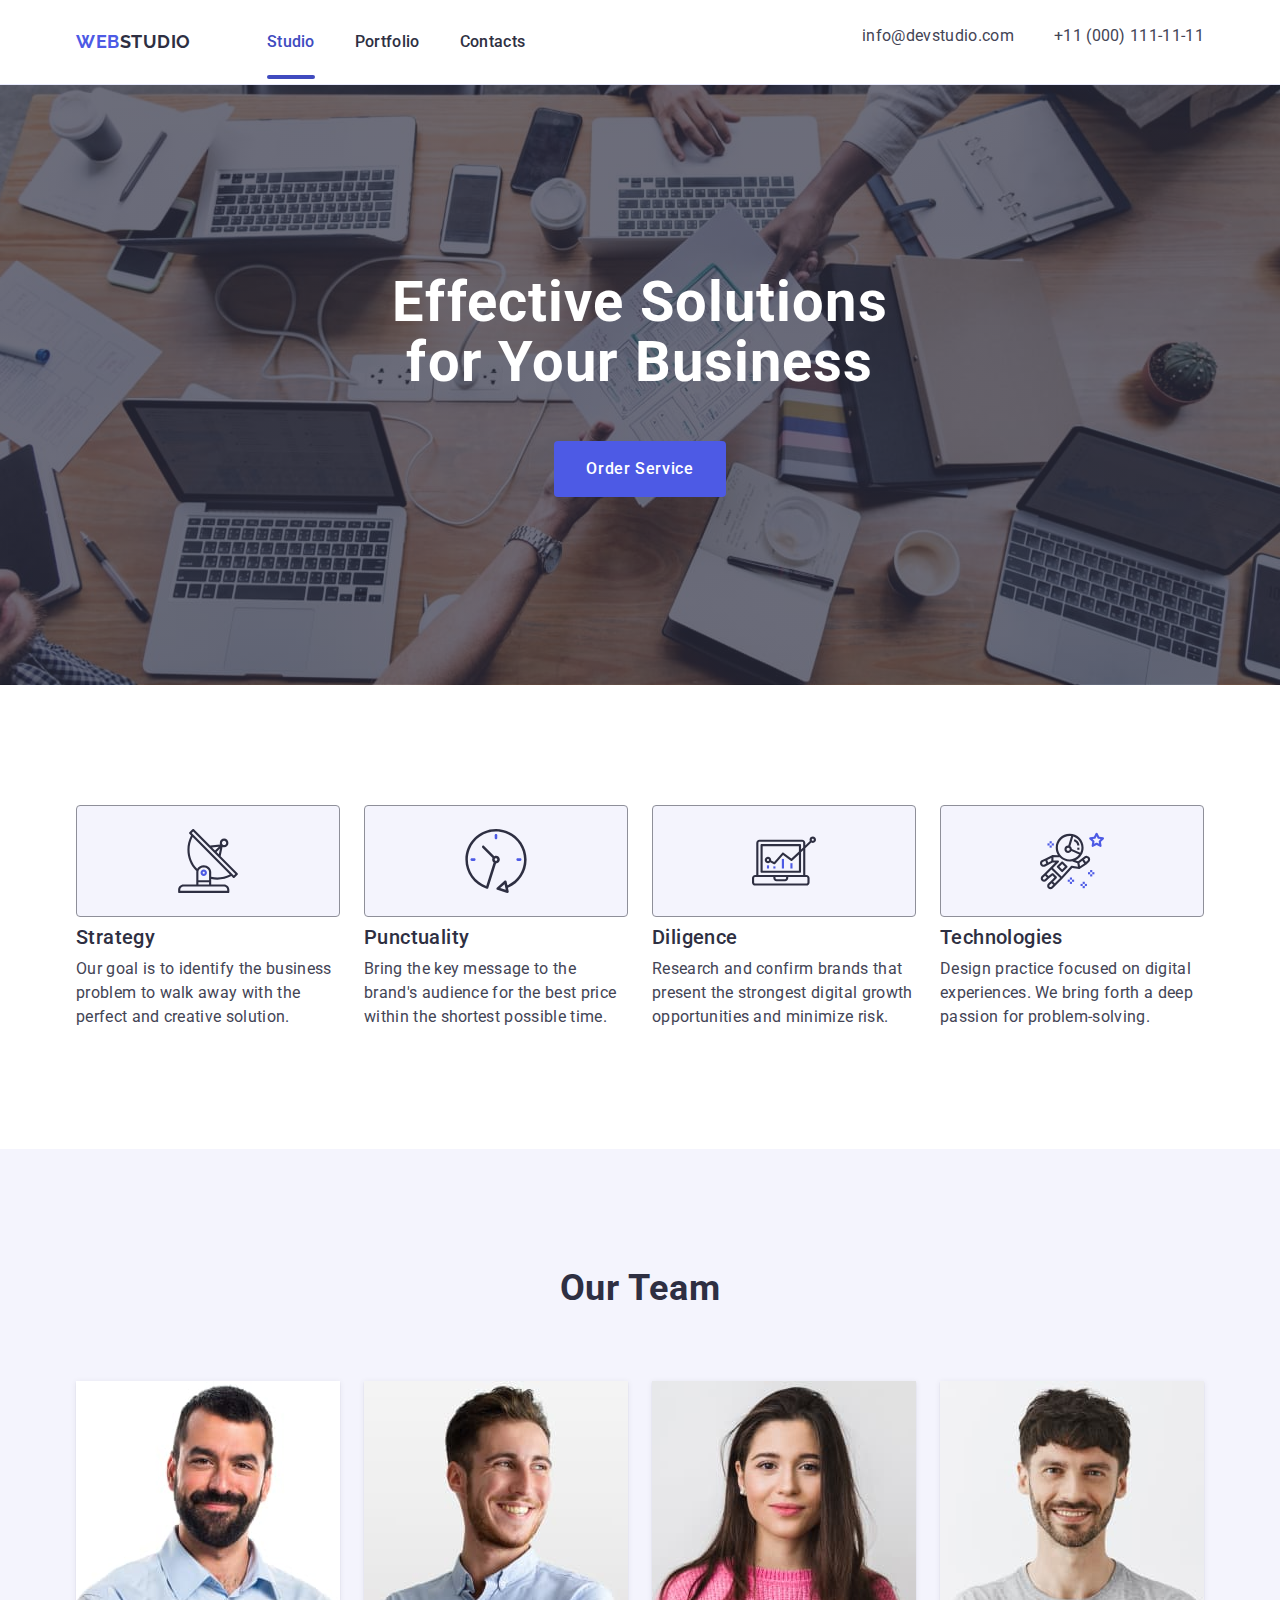
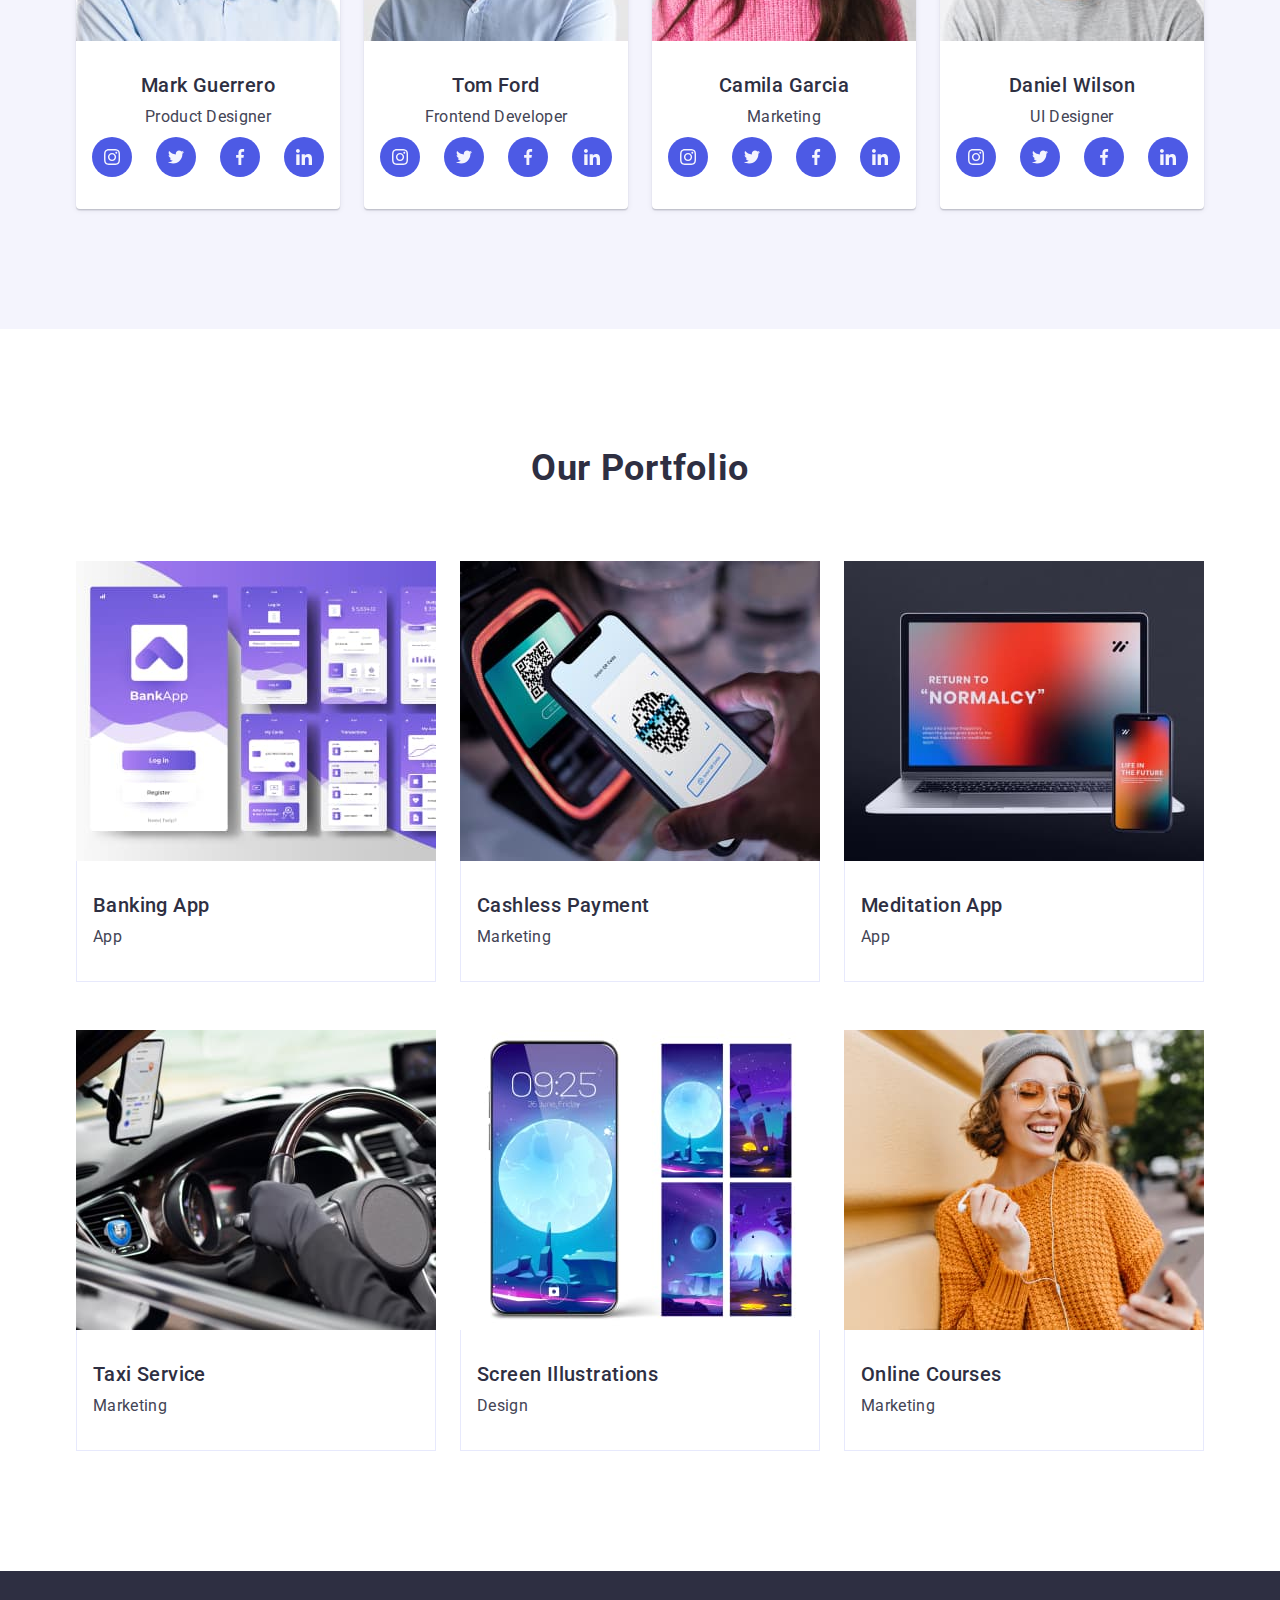
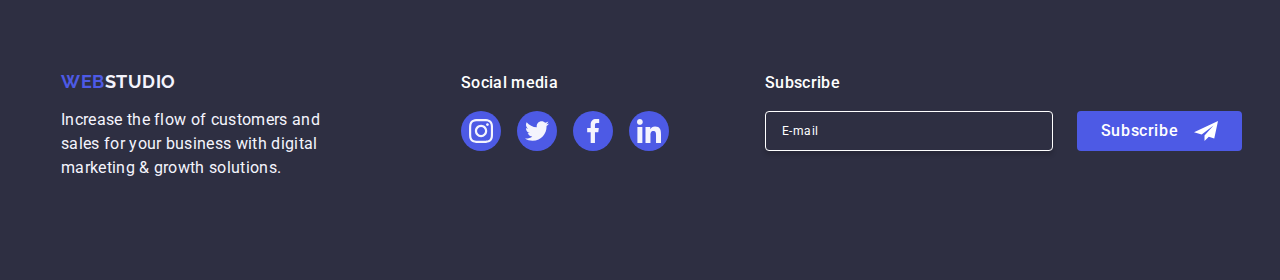
<file: index.html>
<!DOCTYPE html>
<html lang="en">
  <head>
    <meta charset="UTF-8" />
    <meta name="viewport" content="width=device-width, initial-scale=1.0" />
    <title>Web Studio</title>
    <link rel="preconnect" href="https://fonts.googleapis.com" />
    <link rel="preconnect" href="https://fonts.gstatic.com" crossorigin />
    <link
      href="https://fonts.googleapis.com/css2?family=Raleway:ital,wght@0,700;1,700&family=Roboto:wght@400;500;700&display=swap"
      rel="stylesheet"
    />
    <link
      rel="stylesheet"
      href="https://cdnjs.cloudflare.com/ajax/libs/modern-normalize/2.0.0/modern-normalize.min.css"
    />
    <link rel="stylesheet" href="./css/styles.css" />
  </head>
  <body>
    <header class="top-header">
      <!-- TOP LINE -->
      <div class="container container-top">
        <nav class="top-nav">
          <a class="logo" href="./index.html"
            >Web<span class="text-color">Studio</span></a
          >
          <ul class="menu">
            <li class="menu-items">
              <a class="menu-link menu-link-studio" href="./index.html"
                ><span class="active-studio">Studio</span></a
              >
            </li>
            <li class="menu-items">
              <a class="menu-link" href="">Portfolio</a>
            </li>
            <li class="menu-items">
              <a class="menu-link" href="">Contacts</a>
            </li>
          </ul>
        </nav>
        <button class="mobile-btn-open" type="button">
          <svg class="mobile-btn-open-icon" width="24" height="24">
            <use href="./images/icons.svg#icon-burger"></use>
          </svg>
        </button>
        <address class="contacts-block">
          <ul class="contacts-list">
            <li class="contacts-list-item">
              <a class="contacts-list-link" href="mailto:info@devstudio.com"
                >info@devstudio.com</a
              >
            </li>
            <li class="contacts-list-item">
              <a class="contacts-list-link" href="tel:+110001111111"
                >+11 (000) 111-11-11</a
              >
            </li>
          </ul>
        </address>
      </div>
    </header>
    <main>
      <!-- HERO -->
      <section class="section-hero">
        <div class="container hero-container">
          <h1 class="main-title">Effective Solutions for Your Business</h1>
          <button class="btn-order-service" type="button">Order Service</button>
        </div>
      </section>
      <!-- SECTION 2 -->
      <section class="section-second">
        <div class="container">
          <h2 class="qality-heder visually-hidden">qality</h2>
          <ul class="qality-list">
            <li class="qality-list-items">
              <div class="container-icons-qality">
                <svg class="qality-icons" width="64" height="64">
                  <use href="./images/icons.svg#icon-antenna"></use>
                </svg>
              </div>
              <h3 class="qality-list-title">Strategy</h3>
              <p class="qality-list-text">
                Our goal is to identify the business problem to walk away with
                the perfect and creative solution.
              </p>
            </li>
            <li class="qality-list-items">
              <div class="container-icons-qality">
                <svg class="qality-icons" width="64" height="64">
                  <use href="./images/icons.svg#icon-clock"></use>
                </svg>
              </div>

              <h3 class="qality-list-title">Punctuality</h3>
              <p class="qality-list-text">
                Bring the key message to the brand's audience for the best price
                within the shortest possible time.
              </p>
            </li>
            <li class="qality-list-items">
              <div class="container-icons-qality">
                <svg class="qality-icons" width="64" height="64">
                  <use href="./images/icons.svg#icon-diagram"></use>
                </svg>
              </div>

              <h3 class="qality-list-title">Diligence</h3>
              <p class="qality-list-text">
                Research and confirm brands that present the strongest digital
                growth opportunities and minimize risk.
              </p>
            </li>
            <li class="qality-list-items">
              <div class="container-icons-qality">
                <svg class="qality-icons" width="64" height="64">
                  <use href="./images/icons.svg#icon-astronaut"></use>
                </svg>
              </div>

              <h3 class="qality-list-title">Technologies</h3>
              <p class="qality-list-text">
                Design practice focused on digital experiences. We bring forth a
                deep passion for problem-solving.
              </p>
            </li>
          </ul>
        </div>
      </section>
      <!-- TEAM -->
      <section class="team-section">
        <div class="container">
          <h2 class="team-heder">Our Team</h2>
          <ul class="team-list">
            <li class="team-list-items">
              <img
                srcset="./images/mark_guererro@2x.jpg 2x"
                src="./images/mark_guererro.jpg"
                alt="mark_guererro_photo"
                width="264"
                height="260"
              />
              <div class="container-team">
                <h3 class="team-name">Mark Guerrero</h3>
                <p class="job-title">Product Designer</p>
                <ul class="social-link-team">
                  <li class="social-list">
                    <a class="social-link" href="https://www.instagram.com/">
                      <svg class="social-icons-team" width="16" height="16">
                        <use href="./images/icons.svg#icon-instagram"></use>
                      </svg>
                    </a>
                  </li>
                  <li class="social-list">
                    <a class="social-link" href="https://twitter.com/">
                      <svg class="social-icons-team" width="16" height="16">
                        <use href="./images/icons.svg#icon-twitter"></use>
                      </svg>
                    </a>
                  </li>
                  <li class="social-list">
                    <a class="social-link" href="https://www.facebook.com/">
                      <svg class="social-icons-team" width="16" height="16">
                        <use href="./images/icons.svg#icon-facebook"></use>
                      </svg>
                    </a>
                  </li>
                  <li class="social-list">
                    <a class="social-link" href="https://www.linkedin.com/home">
                      <svg class="social-icons-team" width="16" height="16">
                        <use href="./images/icons.svg#icon-linkedin"></use>
                      </svg>
                    </a>
                  </li>
                </ul>
              </div>
            </li>

            <li class="team-list-items">
              <img
                srcset="./images/tom_ford@2x.jpg 2x"
                src="./images/tom_ford.jpg"
                alt="tom_ford_photo"
                width="264"
                height="260"
              />
              <div class="container-team">
                <h3 class="team-name">Tom Ford</h3>
                <p class="job-title">Frontend Developer</p>
                <ul class="social-link-team">
                  <li class="social-list">
                    <a class="social-link" href="https://www.instagram.com/">
                      <svg class="social-icons-team" width="16" height="16">
                        <use href="./images/icons.svg#icon-instagram"></use>
                      </svg>
                    </a>
                  </li>
                  <li class="social-list">
                    <a class="social-link" href="https://twitter.com/">
                      <svg class="social-icons-team" width="16" height="16">
                        <use href="./images/icons.svg#icon-twitter"></use>
                      </svg>
                    </a>
                  </li>
                  <li class="social-list">
                    <a class="social-link" href="https://www.facebook.com/">
                      <svg class="social-icons-team" width="16" height="16">
                        <use href="./images/icons.svg#icon-facebook"></use>
                      </svg>
                    </a>
                  </li>
                  <li class="social-list">
                    <a class="social-link" href="https://www.linkedin.com/home">
                      <svg class="social-icons-team" width="16" height="16">
                        <use href="./images/icons.svg#icon-linkedin"></use>
                      </svg>
                    </a>
                  </li>
                </ul>
              </div>
            </li>
            <li class="team-list-items">
              <img
                srcset="./images/camila_garcia@2x.jpg 2x"
                src="./images/camila_garcia.jpg"
                alt="camila_garcia_photo"
                width="264"
                height="260"
              />
              <div class="container-team">
                <h3 class="team-name">Camila Garcia</h3>
                <p class="job-title">Marketing</p>
                <ul class="social-link-team">
                  <li class="social-list">
                    <a class="social-link" href="https://www.instagram.com/">
                      <svg class="social-icons-team" width="16" height="16">
                        <use href="./images/icons.svg#icon-instagram"></use>
                      </svg>
                    </a>
                  </li>
                  <li class="social-list">
                    <a class="social-link" href="https://twitter.com/">
                      <svg class="social-icons-team" width="16" height="16">
                        <use href="./images/icons.svg#icon-twitter"></use>
                      </svg>
                    </a>
                  </li>
                  <li class="social-list">
                    <a class="social-link" href="https://www.facebook.com/">
                      <svg class="social-icons-team" width="16" height="16">
                        <use href="./images/icons.svg#icon-facebook"></use>
                      </svg>
                    </a>
                  </li>
                  <li class="social-list">
                    <a class="social-link" href="https://www.linkedin.com/home">
                      <svg class="social-icons-team" width="16" height="16">
                        <use href="./images/icons.svg#icon-linkedin"></use>
                      </svg>
                    </a>
                  </li>
                </ul>
              </div>
            </li>
            <li class="team-list-items">
              <img
                srcset="./images/daniel_wilson@2x.jpg 2x"
                src="./images/daniel_wilson.jpg"
                alt="daniel_wilson_photo"
                width="264"
                height="260"
              />

              <div class="container-team">
                <h3 class="team-name">Daniel Wilson</h3>
                <p class="job-title">UI Designer</p>
                <ul class="social-link-team">
                  <li class="social-list">
                    <a class="social-link" href="https://www.instagram.com/">
                      <svg class="social-icons-team" width="16" height="16">
                        <use href="./images/icons.svg#icon-instagram"></use>
                      </svg>
                    </a>
                  </li>
                  <li class="social-list">
                    <a class="social-link" href="https://twitter.com/">
                      <svg class="social-icons-team" width="16" height="16">
                        <use href="./images/icons.svg#icon-twitter"></use>
                      </svg>
                    </a>
                  </li>
                  <li class="social-list">
                    <a class="social-link" href="https://www.facebook.com/">
                      <svg class="social-icons-team" width="16" height="16">
                        <use href="./images/icons.svg#icon-facebook"></use>
                      </svg>
                    </a>
                  </li>
                  <li class="social-list">
                    <a class="social-link" href="https://www.linkedin.com/home">
                      <svg class="social-icons-team" width="16" height="16">
                        <use href="./images/icons.svg#icon-linkedin"></use>
                      </svg>
                    </a>
                  </li>
                </ul>
              </div>
            </li>
          </ul>
        </div>
      </section>
      <!-- PORTFOLIO -->
      <section class="section-portfolio">
        <div class="container">
          <h2 class="portfolio-heder">Our Portfolio</h2>
          <ul class="portfolio-list">
            <li class="portfolio-list-items">
              <div class="portfolio-img">
                <img
                  srcset="./images/banking_app@2x.jpg 2x"
                  src="./images/banking_app.jpg"
                  alt="banking_app_photo"
                  width="360"
                  height="300"
                />
                <p class="portfolio-img-text">
                  14 Stylish and User-Friendly App Design Concepts · Task
                  Manager App · Calorie Tracker App · Exotic Fruit Ecommerce App
                  · Cloud Storage App
                </p>
              </div>
              <div class="container-portfolio">
                <h3 class="portfolio-list-heder">Banking App</h3>
                <p class="portfolio-list-text">App</p>
              </div>
            </li>
            <li class="portfolio-list-items">
              <div class="portfolio-img">
                <img
                  srcset="./images/cashjess_payment@2x.jpg 2x"
                  src="./images/cashjess_payment.jpg"
                  alt="cashjess_payment_photo"
                  width="360"
                  height="300"
                />
                <p class="portfolio-img-text">
                  14 Stylish and User-Friendly App Design Concepts · Task
                  Manager App · Calorie Tracker App · Exotic Fruit Ecommerce App
                  · Cloud Storage App
                </p>
              </div>
              <div class="container-portfolio">
                <h3 class="portfolio-list-heder">Cashless Payment</h3>
                <p class="portfolio-list-text">Marketing</p>
              </div>
            </li>
            <li class="portfolio-list-items">
              <div class="portfolio-img">
                <img
                  srcset="./images/meditation_app@2x.jpg 2x"
                  src="./images/meditation_app.jpg"
                  alt="meditation_app_photo"
                  width="360"
                  height="300"
                />
                <p class="portfolio-img-text">
                  14 Stylish and User-Friendly App Design Concepts · Task
                  Manager App · Calorie Tracker App · Exotic Fruit Ecommerce App
                  · Cloud Storage App
                </p>
              </div>
              <div class="container-portfolio">
                <h3 class="portfolio-list-heder">Meditation App</h3>
                <p class="portfolio-list-text">App</p>
              </div>
            </li>
            <li class="portfolio-list-items">
              <div class="portfolio-img">
                <img
                  srcset="./images/taxi_service@2x.jpg 2x"
                  src="./images/taxi_service.jpg"
                  alt="taxi_service_photo"
                  width="360"
                  height="300"
                />
                <p class="portfolio-img-text">
                  14 Stylish and User-Friendly App Design Concepts · Task
                  Manager App · Calorie Tracker App · Exotic Fruit Ecommerce App
                  · Cloud Storage App
                </p>
              </div>

              <div class="container-portfolio">
                <h3 class="portfolio-list-heder">Taxi Service</h3>
                <p class="portfolio-list-text">Marketing</p>
              </div>
            </li>
            <li class="portfolio-list-items">
              <div class="portfolio-img">
                <img
                  srcset="./images/screen_illustration@2x.jpg 2x"
                  src="./images/screen_illustration.jpg"
                  alt="screen_illustration_photo"
                  width="360"
                  height="300"
                />
                <p class="portfolio-img-text">
                  14 Stylish and User-Friendly App Design Concepts · Task
                  Manager App · Calorie Tracker App · Exotic Fruit Ecommerce App
                  · Cloud Storage App
                </p>
              </div>
              <div class="container-portfolio">
                <h3 class="portfolio-list-heder">Screen Illustrations</h3>
                <p class="portfolio-list-text">Design</p>
              </div>
            </li>
            <li class="portfolio-list-items">
              <div class="portfolio-img">
                <img
                  srcset="./images/online_courses@2x.jpg 2x"
                  src="./images/online_courses.jpg"
                  alt="online_courses_photo"
                  width="360"
                  height="300"
                />
                <p class="portfolio-img-text">
                  14 Stylish and User-Friendly App Design Concepts · Task
                  Manager App · Calorie Tracker App · Exotic Fruit Ecommerce App
                  · Cloud Storage App
                </p>
              </div>
              <div class="container-portfolio">
                <h3 class="portfolio-list-heder">Online Courses</h3>
                <p class="portfolio-list-text">Marketing</p>
              </div>
            </li>
          </ul>
        </div>
      </section>
    </main>
    <footer class="bot-line">
      <!-- BOTTOM LINE -->
      <div class="container container-bottom">
        <div class="container-logo-text">
          <a class="logo-bot" href="./index.html"
            >Web<span class="text-color-bot">Studio</span></a
          >
          <p class="bot-text">
            Increase the flow of customers and sales for your business with
            digital marketing & growth solutions.
          </p>
        </div>

        <div class="social-container-bottom">
          <p class="social-text-bot">Social media</p>
          <ul class="social-link-team social-list-bot">
            <li class="social-list link-btn">
              <a
                class="social-link social-link-bot"
                href="https://www.instagram.com/"
              >
                <svg
                  class="social-icons-team social-icons-bot"
                  width="24"
                  height="24"
                >
                  <use href="./images/icons.svg#icon-instagram"></use>
                </svg>
              </a>
            </li>
            <li class="social-list link-btn">
              <a
                class="social-link social-link-bot"
                href="https://twitter.com/"
              >
                <svg
                  class="social-icons-team social-icons-bot"
                  width="24"
                  height="24"
                >
                  <use href="./images/icons.svg#icon-twitter"></use>
                </svg>
              </a>
            </li>
            <li class="social-list link-btn">
              <a
                class="social-link social-link-bot"
                href="https://www.facebook.com/"
              >
                <svg
                  class="social-icons-team social-icons-bot"
                  width="24"
                  height="24"
                >
                  <use href="./images/icons.svg#icon-facebook"></use>
                </svg>
              </a>
            </li>
            <li class="social-list link-btn">
              <a
                class="social-link social-link-bot"
                href="https://www.linkedin.com/home"
              >
                <svg
                  class="social-icons-team social-icons-bot"
                  width="24"
                  height="24"
                >
                  <use href="./images/icons.svg#icon-linkedin"></use>
                </svg>
              </a>
            </li>
          </ul>
        </div>
        <div class="container-subscribe">
          <p class="subscribe-text">Subscribe</p>
          <form class="subscribe-form">
            <label class="subscribe-label" for="subscribe">
              <input
                class="input-subscribe"
                type="email"
                name="subscribe"
                id="subscribe"
                placeholder="E-mail"
              />
            </label>
            <button class="subscribe-btn" type="submit">
              Subscribe
              <svg class="subscribe-icon" width="24" height="24">
                <use href="./images/icons.svg#icon-send"></use>
              </svg>
            </button>
          </form>
        </div>
      </div>
    </footer>
    <!--===== BACKDROP =====-->
    <!-- <div class="backdrop is-open">
      <div class="modal">
        <button class="modal-close-btn" type="button">
          <svg class="modal-close-btn-icon" width="8" height="8">
            <use href="./images/icons.svg#icon-close"></use>
          </svg>
        </button>
        <p class="review-form-description">
          Leave your contacts and we will call you back
        </p>
        <form class="review-form">
          <div class="review-form-field-wrapper">
            <label class="review-form-field-label" for="user-name">Name</label>
            <div class="review-form-input-wrapper">
              <input
                class="review-form-field-input"
                type="text"
                id="user-name"
                name="user-name"
                pattern="[a-zA-Zа-яА-ЯіІїЇєЄ']+"
                title="Vladyslav"
                required
              />
              <svg class="review-form-field-icon" width="18" height="24">
                <use href="./images/icons.svg#icon-person"></use>
              </svg>
            </div>
          </div>
          <div class="review-form-field-wrapper">
            <label class="review-form-field-label" for="user-tel">Phone</label>
            <div class="review-form-input-wrapper">
              <input
                class="review-form-field-input"
                type="tel"
                id="user-tel"
                name="user-tel"
                pattern="[0-9]{3}-[0-9]{3}-[0-9]{2}-[0-9]{2}"
                title="xxx-xxx-xx-xx"
                required
              />
              <svg class="review-form-field-icon" width="18" height="24">
                <use href="./images/icons.svg#icon-phone"></use>
              </svg>
            </div>
          </div>
          <div class="review-form-field-wrapper">
            <label class="review-form-field-label" for="user-email"
              >Email</label
            >
            <div class="review-form-input-wrapper">
              <input
                class="review-form-field-input"
                type="email"
                id="user-email"
                name="user-email"
                required
              />
              <svg class="review-form-field-icon" width="18" height="24">
                <use href="./images/icons.svg#icon-email"></use>
              </svg>
            </div>
          </div>
          <div class="review-form-textarea-wrapper">
            <label class="review-form-field-label" for="user-comment"
              >Comment</label
            >
            <textarea
              class="review-form-comment"
              name="user-comment"
              id="user-comment"
              required
              placeholder="Text input"
            ></textarea>
          </div>
          <div class="review-form-checkbox-wrapper">
            <input
              class="review-form-checkbox visually-hidden"
              type="checkbox"
              id="user-privacy"
              name="user-privacy"
              value="true"
              required
            />
            <label class="review-form-checkbox-label" for="user-privacy">
              <span class="review-form-own-checkbox">
                <svg
                  class="review-form-own-checkbox-icon"
                  width="10"
                  height="8"
                >
                  <use href="./images/icons.svg#icon-check"></use>
                </svg>
              </span>
              I accept the terms and conditions of the
              <a href="" class="privacy-policy-link">Privacy Policy</a>
            </label>
          </div>
          <button class="review-form-btn-submit" type="submit">Send</button>
        </form>
      </div>
    </div> -->
    <!-- MOBILE MENU -->
    <div class="mobile-menu">
      <div class="container mobile-menu-container">
        <button class="mobile-menu-close-btn" type="button">
          <svg class="mobile-menu-close-btn-icon" width="8" height="8">
            <use
              href="./images/icons.svg#icon-close"
              width="8"
              height="8"
            ></use>
          </svg>
        </button>
        <nav class="mobile-menu-nav">
          <ul class="mobile-menu-list">
            <li class="mobile-menu-list-items">
              <a href="" class="mobile-menu-list-link mobile-menu-link-studio"
                >Studio</a
              >
            </li>
            <li class="mobile-menu-list-items">
              <a href="" class="mobile-menu-list-link">Portfolio</a>
            </li>
            <li class="mobile-menu-list-items">
              <a href="" class="mobile-menu-list-link">Contacts</a>
            </li>
          </ul>
        </nav>
        <address class="mobile-contacts-block-menu">
          <ul class="mobile-contacts-list-menu">
            <li class="mobile-contacts-list-item">
              <a class="mobile-contacts-list-link" href="tel:+110001111111"
                >+11 (000) 111-11-11</a
              >
            </li>
            <li class="mobile-contacts-list-item">
              <a
                class="mobile-contacts-list-link"
                href="mailto:info@devstudio.com"
                >info@devstudio.com</a
              >
            </li>
          </ul>
        </address>
        <ul class="mobile-social-link-menu">
          <li class="mobile-social-list">
            <a class="mobile-social-link" href="https://www.instagram.com/">
              <svg class="mobile-social-icons" width="24" height="24">
                <use href="./images/icons.svg#icon-instagram"></use>
              </svg>
            </a>
          </li>
          <li class="mobile-social-list">
            <a class="mobile-social-link" href="https://twitter.com/">
              <svg class="mobile-social-icons" width="24" height="24">
                <use href="./images/icons.svg#icon-twitter"></use>
              </svg>
            </a>
          </li>
          <li class="mobile-social-list">
            <a class="mobile-social-link" href="https://www.facebook.com/">
              <svg class="mobile-social-icons" width="24" height="24">
                <use href="./images/icons.svg#icon-facebook"></use>
              </svg>
            </a>
          </li>
          <li class="mobile-social-list">
            <a class="mobile-social-link" href="https://www.linkedin.com/home">
              <svg class="mobile-social-icons" width="24" height="24">
                <use href="./images/icons.svg#icon-linkedin"></use>
              </svg>
            </a>
          </li>
        </ul>
      </div>
    </div>
    <!-- MOBILE MODAL -->
    <div class="mobile-modal">
      <div class="container mobile-modal-container">
        <button class="mobile-modal-close-btn" type="button">
          <svg class="mobile-modal-close-btn-icon" width="8" height="8">
            <use href="./images/icons.svg#icon-close"></use>
          </svg>
        </button>
        <p class="mobile-review-form-description">
          Leave your contacts and we will call you back
        </p>
        <form class="mobile-review-form">
          <div class="mobile-review-form-field-wrapper">
            <label class="mobile-review-form-field-label" for="user-name"
              >Name</label
            >
            <div class="mobile-review-form-input-wrapper">
              <input
                class="mobile-review-form-field-input"
                type="text"
                id="user-name"
                name="user-name"
                pattern="[a-zA-Zа-яА-ЯіІїЇєЄ']+"
                title="Vladyslav"
                required
              />
              <svg class="mobile-review-form-field-icon" width="18" height="24">
                <use href="./images/icons.svg#icon-person"></use>
              </svg>
            </div>
          </div>
          <div class="mobile-review-form-field-wrapper">
            <label class="mobile-review-form-field-label" for="user-tel"
              >Phone</label
            >
            <div class="mobile-review-form-input-wrapper">
              <input
                class="mobile-review-form-field-input"
                type="tel"
                id="user-tel"
                name="user-tel"
                pattern="[0-9]{3}-[0-9]{3}-[0-9]{2}-[0-9]{2}"
                title="xxx-xxx-xx-xx"
                required
              />
              <svg class="mobile-review-form-field-icon" width="18" height="24">
                <use href="./images/icons.svg#icon-phone"></use>
              </svg>
            </div>
          </div>
          <div class="mobile-review-form-field-wrapper">
            <label class="mobile-review-form-field-label" for="user-email"
              >Email</label
            >
            <div class="mobile-review-form-input-wrapper">
              <input
                class="mobile-review-form-field-input"
                type="email"
                id="user-email"
                name="user-email"
                required
              />
              <svg class="mobile-review-form-field-icon" width="18" height="24">
                <use href="./images/icons.svg#icon-email"></use>
              </svg>
            </div>
          </div>
          <div class="mobile-review-form-textarea-wrapper">
            <label class="mobile-review-form-field-label" for="user-comment"
              >Comment</label
            >
            <textarea
              class="mobile-review-form-comment"
              name="user-comment"
              id="user-comment"
              required
              placeholder="Text input"
            ></textarea>
          </div>
          <div class="mobile-review-form-checkbox-wrapper">
            <input
              class="mobile-review-form-checkbox visually-hidden"
              type="checkbox"
              id="user-privacy"
              name="user-privacy"
              value="true"
              required
            />
            <label class="mobile-review-form-checkbox-label" for="user-privacy">
              <span class="mobile-review-form-own-checkbox">
                <svg
                  class="mobile-review-form-own-checkbox-icon"
                  width="10"
                  height="8"
                >
                  <use href="./images/icons.svg#icon-check"></use>
                </svg>
              </span>
              I accept the terms and conditions of the
              <a href="" class="mobile-privacy-policy-link">Privacy Policy</a>
            </label>
          </div>
          <button class="mobile-review-form-btn-submit" type="submit">
            Send
          </button>
        </form>
      </div>
    </div>
  </body>
</html>
</file>
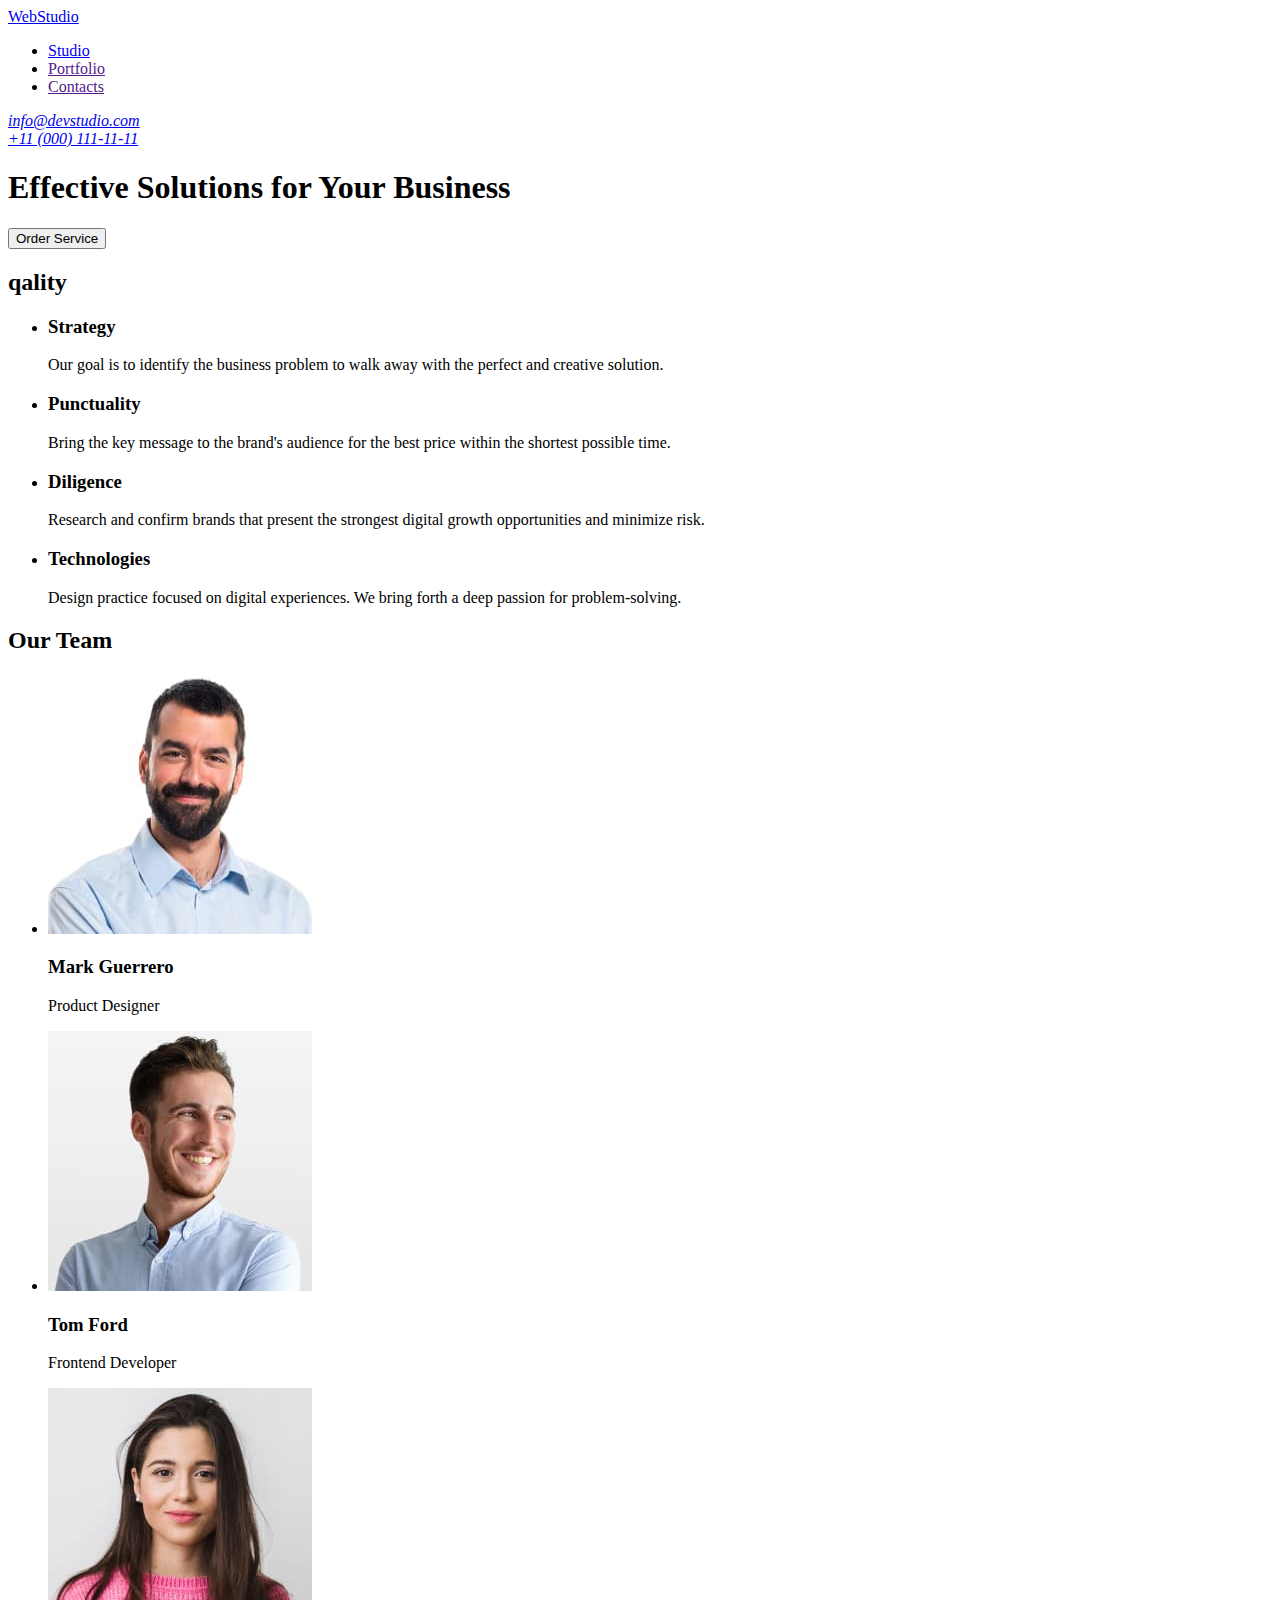
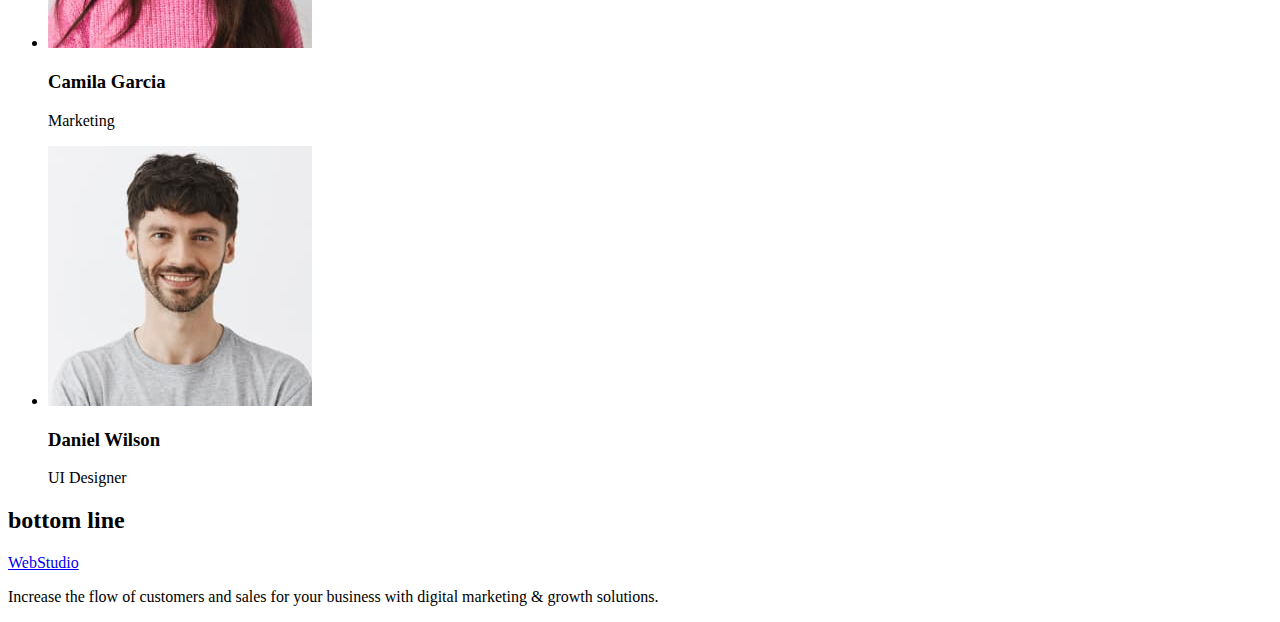
<file: index .html>
<!DOCTYPE html>
<html lang="en">
<head>
    <meta charset="UTF-8">
    <meta name="viewport" content="width=device-width, initial-scale=1.0">
    <title>Web Studio</title>
</head>
<body>
   <header>
    <!-- TOP LINE -->
    <nav>
        <a href="./index.html">WebStudio</a>
        <ul>
            <li><a href="./index.html">Studio</a></li>
            <li><a href="">Portfolio</a></li>
            <li><a href="">Contacts</a></li>
            
        </ul>
    </nav>
    <address>
        <li><a href="mailto:info@devstudio.com">info@devstudio.com</a></li>
        <li><a href="tel:+110001111111">+11 (000) 111-11-11</a></li>
    </address>
    
   </header>
   <main>
    <!-- HERO -->
    <section>
        <h1>Effective Solutions for Your Business</h1>
        <button type="button">Order Service</button>
    </section>
    <!-- SECTION 2 -->
    <section>
        <h2>qality</h2>
        <ul>
            <li>
                <h3>Strategy</h3>
                <p>Our goal is to identify the business
                    problem to walk away with the perfect and creative solution. </p>
            </li>
            <li>
                <h3>Punctuality</h3>
                <p>Bring the key message to the brand's audience for the best price 
                    within the shortest possible time.</p>
            </li>
            <li>
                <h3>Diligence</h3>
                <p>Research and confirm brands that present 
                    the strongest digital growth opportunities and minimize risk.</p>
            </li>
            <li>
                <h3>Technologies</h3>
                <p>Design practice focused on digital experiences.
                     We bring forth a deep passion for problem-solving.</p>
            </li>
        </ul>
        
    </section>
    <!-- TEAM -->
    <section>
        <h2>Our Team</h2>
        <ul>
            <li><img src="./img/mark_guererro.jpg" alt="mark_guererro_photo" width="264" height="260">
            <h3>Mark Guerrero</h3>
            <p>Product Designer</p>
        </li>
            <li><img src="./img/tom_ford.jpg" alt="tom_ford_photo" width="264" height="260">
            <h3>Tom Ford</h3>
            <p>Frontend Developer</p>
        </li>
            <li><img src="./img/camila_garcia.jpg" alt="camila_garcia_photo" width="264" height="260">
            <h3>Camila Garcia</h3>
            <p>Marketing</p>
        </li>
            <li><img src="./img/daniel_wilson.jpg" alt="daniel_wilson_photo" width="264" height="260">
            <h3>Daniel Wilson</h3>
            <p>UI Designer</p>
        </li>
        </ul>
    </section>
    
   </main>
   <footer>
    <!-- BOTTOM LINE -->
    <section>
        <h2>bottom line</h2>
            <a href="./index.html">WebStudio</a>
        <p>Increase the flow of customers and sales for your business with digital marketing & growth solutions.</p>
    </section>
   </footer> 
</body>
</html>
</file>
<file: css/styles.css>
/* COMMON STYLES */
h1,
h2,
h3,
h4,
h5,
h6,
p {
    margin-top: 0;
    margin-bottom: 0;
}

ul,
ol {
    margin-top: 0;
    margin-bottom: 0;
    padding-left: 0;
    list-style-type: none;
}

a {
    color: inherit;
    text-decoration: none;
}

button {
    cursor: pointer;
}

img {
    display: block;
}

body {
    font-family: "Roboto", sans-serif;
    color: #434455;
    background: #ffffff;
}

.visually-hidden {
    position: absolute;
    width: 1px;
    height: 1px;
    margin: -1px;
    border: 0;
    padding: 0;

    white-space: nowrap;
    clip-path: inset(100%);
    clip: rect(0 0 0 0);
    overflow: hidden;
}

.container {
    max-width: 320px;
    padding-left: 16px;
    padding-right: 16px;
    margin-left: auto;
    margin-right: auto;
}

@media screen and (min-width: 768px) {
    .container {
        max-width: 768px;
    }
}

@media screen and (min-width: 1158px) {
    .container {
        max-width: 1158px;
        padding-left: 15px;
        padding-right: 15px;
    }
}

/* =====HEDER====== */
.container-top {
    display: flex;
    justify-content: space-between;
    align-items: center;
}

.menu {
    display: none;
}

.contacts-block {
    display: none;
}

.logo {
    font-family: "Raleway", sans-serif;
    font-weight: 700;
    font-size: 18px;
    line-height: 1.17;
    letter-spacing: 0.03em;
    text-transform: uppercase;
    color: #4d5ae5;
}

.text-color {
    color: #2e2f42;
}

.mobile-btn-open {
    border: none;
    background-color: transparent;
    padding: 0;
    line-height: 0;
    fill: #2f2f37;
}

.top-header {
    padding-top: 16px;
    padding-bottom: 16px;
}

.mobile-menu-container {
    position: relative;
}

@media screen and (min-width: 768px) {
    .menu {
        display: flex;
    }

    .contacts-block {
        display: flex;
    }

    .mobile-btn-open {

        display: none;
    }

    .container-top {
        display: flex;
        justify-content: space-between;
    }

    .top-header {
        border-bottom: 1px solid #e7e9fc;
        box-shadow: 0px 2px 1px rgba(46, 47, 66, 0.08),
            0px 1px 1px rgba(46, 47, 66, 0.16), 0px 1px 6px rgba(46, 47, 66, 0.08);
        padding: 0;
    }

    .logo {
        font-family: "Raleway", sans-serif;
        font-weight: 700;
        font-size: 18px;
        line-height: 1.17;
        letter-spacing: 0.03em;
        text-transform: uppercase;
        color: #4d5ae5;
        margin-right: 76px;
    }

    .text-color {
        color: #2e2f42;
    }

    .menu-link {
        display: block;
        font-weight: 500;
        font-size: 16px;
        line-height: 1.5;
        letter-spacing: 0.02em;
        color: #2e2f42;
        padding-top: 24px;
        padding-bottom: 24px;
        position: relative;
        color: #2e2f42;
    }

    .menu-link-studio {
        color: #404bbf;
        transition: color 250ms cubic-bezier(0.4, 0, 0.2, 1);
    }

    .menu-link-studio::after {
        content: "";
        width: 100%;
        position: absolute;
        left: 0;
        bottom: -1px;
        height: 4px;
        background-color: #404bbf;
        border-radius: 2px;
    }

    .menu-link-studio:active,
    .menu-link-studio:hover,
    .menu-link-studio:focus {
        color: #404bbf;
    }

    .menu {
        display: flex;
        gap: 40px;
    }

    .menu-link:hover,
    .menu-link:focus {
        color: #404bbf;
    }

    .home:active {
        color: #404bbf;
    }

    .contacts-list {

        gap: 12px;
    }

    .contacts-list-link {
        font-weight: 400;
        font-size: 12px;
        line-height: 1.7;
        letter-spacing: 0.04em;
        color: #434455;
        transition: color 250ms cubic-bezier(0.4, 0, 0.2, 1);
    }

    .contacts-list-link:hover,
    .contacts-list-link:focus {
        color: #404bbf;
    }

    .contacts-block {
        font-style: normal;
    }

    .top-nav {
        display: flex;
        align-items: center;
    }

    .contacts-list-item:not(:last-child) {
        margin-bottom: 12px;
    }
}

@media screen and (min-width: 1158px) {
    .contacts-list {
        display: flex;
        gap: 40px;
    }

    .contacts-list-link {
        display: block;
        font-size: 16px;
        line-height: 1.5;
        letter-spacing: 0.02em;
        padding-top: 24px;
        padding-bottom: 24px;
    }
}

/* MOBILE MENU */

.mobile-menu {
    position: fixed;
    top: 0;
    left: 0;
    width: 100%;
    height: 100%;
    background: #fff;
    color: #2e2f42;
    z-index: 9999999;
    overflow-y: auto;

    transform: translateX(100%);
    transition: transform 250ms cubic-bezier(0.4, 0, 0.2, 1);
}

.mobile-menu.is-open {
    transform: translateX(0%);
}

.mobile-menu-close-btn {
    border: none;
    background-color: transparent;
    padding: 0;
    line-height: 0;
    fill: #2e2f42;
    position: absolute;
    top: 24px;
    right: 24px;
    border: 1px solid rgba(0, 0, 0, 0.1);
    border-color: rgba(0, 0, 0, 0.1);
    border-radius: 50%;
    transition: background-color 250ms cubic-bezier(0.4, 0, 0.2, 1), border 250ms cubic-bezier(0.4, 0, 0.2, 1);
    align-items: center;
    justify-content: center;
    width: 24px;
    height: 24px;
    stroke-width: 1px;
}

.mobile-menu-close-btn:hover,
.mobile-menu-close-btn:focus {
    border: none;
    border-radius: 100%;
    background-color: #404bbf;
}

.mobile-menu-close-btn:hover .mobile-menu-close-btn-icon,
.mobile-menu-close-btn:focus .mobile-menu-close-btn-icon {
    fill: #ffffff;
}

.mobile-menu-close-btn-icon {
    fill: #2e2f42;
    transition: fill 250ms cubic-bezier(0.4, 0, 0.2, 1);
}

.mobile-menu-container {
    padding-top: 72px;
    padding-bottom: 40px;
}

.mobile-menu-list {
    font-weight: 700;
    font-size: 36px;
    line-height: 1.11111;
    letter-spacing: 0.02em;
}

.mobile-menu-list-items {
    margin-bottom: 40px;
}

.mobile-menu-list-link:hover {
    color: #404bbf;
}

.mobile-menu-link-studio {
    color: #404bbf;
}

.mobile-menu-nav {
    margin-bottom: 168px;
}

.mobile-contacts-list-menu {
    font-weight: 500;
    font-size: 20px;
    line-height: 1.2;
    letter-spacing: 0.02em;
    color: #434455;
    font-style: normal;
}

.mobile-contacts-list-item {
    margin-bottom: 24px;
}

.mobile-contacts-list-item:hover {
    color: #4d5ae5;
}

.mobile-contacts-block-menu {
    margin-bottom: 48px;
}

.mobile-social-link-menu {
    display: flex;
    gap: 40px;
    flex-shrink: 0;
    align-self: flex-end;
    flex-direction: row;
    align-items: center;
    justify-content: center;
}

.mobile-social-icons {
    fill: #f4f4fd;
    transition: background-color 250ms cubic-bezier(0.4, 0, 0.2, 1);
}

.mobile-social-link {
    width: 40px;
    height: 40px;
    background-color: #4d5ae5;
    border-radius: 50%;
    display: flex;
    align-items: center;
    justify-content: center;
    transition: background-color 250ms cubic-bezier(0.4, 0, 0.2, 1);
}

.mobile-social-link:hover,
.mobile-social-link:focus {
    background-color: #404bbf;
}

/* MOBILE MODAL */
.mobile-modal {
    position: fixed;
    top: 0;
    left: 0;
    width: 100%;
    height: 100%;
    background: rgba(46, 47, 66, 0.4);
    z-index: 9999999;
    opacity: 0;
    visibility: hidden;
    transition: opacity 250ms cubic-bezier(0.4, 0, 0.2, 1),
        visibility 250ms cubic-bezier(0.4, 0, 0.2, 1);
}

.mobile-modal.is-open {
    opacity: 1;
    visibility: visible;
}

.mobile-modal-container {
    position: absolute;
    top: 50%;
    left: 50%;
    transform: translate(-50%, -50%);
    width: 408px;
    min-height: 584px;
    box-shadow: 0 1px 1px 0 rgba(0, 0, 0, 0.14), 0 1px 3px 0 rgba(0, 0, 0, 0.12),
        0 2px 1px 0 rgba(0, 0, 0, 0.2);
    background: #fcfcfc;
    border-radius: 4px;
    padding: 72px 24px 24px 24px;
    transition: transform 250ms cubic-bezier(0.4, 0, 0.2, 1);
}

.mobile-modal-close-btn {
    display: flex;
    position: absolute;
    top: 24px;
    right: 24px;
    padding: 0;
    border: 1px solid rgba(0, 0, 0, 0.1);
    border-color: rgba(0, 0, 0, 0.1);
    background-color: #e7e9fc;
    line-height: 0;
    border-radius: 50%;
    transition: background-color 250ms cubic-bezier(0.4, 0, 0.2, 1), border 250ms cubic-bezier(0.4, 0, 0.2, 1);
    align-items: center;
    justify-content: center;
    width: 24px;
    height: 24px;
}

.mobile-modal-close-btn:hover,
.mobile-modal-close-btn:focus {
    border: none;
    border-radius: 100%;
    background-color: #404bbf;
}

.mobile-modal-close-btn-icon {
    fill: #2e2f42;
    transition: fill 250ms cubic-bezier(0.4, 0, 0.2, 1);
}

.mobile-modal-close-btn:hover .mobile-modal-close-btn-icon,
.mobile-modal-close-btn:focus .mobile-modal-close-btn-icon {
    fill: #ffffff;
}


.mobile-review-form-description {
    font-weight: 500;
    font-size: 16px;
    line-height: 1.5;
    letter-spacing: 0.02em;
    text-align: center;
    color: #2e2f42;
    margin-bottom: 16px;
}

.mobile-review-form-field-wrapper {
    width: 100%;
    margin-bottom: 8px;
}

.mobile-review-form-field-label {
    display: block;
    font-weight: 400;
    font-size: 12px;
    line-height: 1.17;
    letter-spacing: 0.04em;
    color: #8e8f99;
    margin-bottom: 4px;
}

.mobile-review-form-field-input {
    width: 100%;
    height: 40px;
    border: 1px solid rgba(46, 47, 66, 0.4);
    border-radius: 4px;
    padding-left: 38px;
    background-color: transparent;
    outline: transparent;
    transition: border-color 250ms cubic-bezier(0.4, 0, 0.2, 1);
}

.mobile-review-form-field-input:focus {
    border-color: #4D5AE5;
}

.mobile-review-form-field-input:focus+.mobile-review-form-field-icon {
    fill: #4d5ae5;
}

.mobile-review-form-input-wrapper {
    position: relative;
}

.mobile-review-form-field-icon {
    position: absolute;
    top: 50%;
    left: 16px;
    transform: translateY(-50%);
    transition: fill 250ms cubic-bezier(0.4, 0, 0.2, 1);
}

.mobile-review-form-field-icon:focus {
    fill: #4D5AE5;
}

.mobile-review-form-textarea-wrapper {
    width: 100%;
    margin-bottom: 16px;
}

.mobile-review-form-checkbox-label {

    font-weight: 400;
    font-size: 12px;
    line-height: 1.17;
    letter-spacing: 0.04em;
    color: #8e8f99;
    margin-bottom: 24px;
    width: 100%;
    height: 16px;
}

.mobile-review-form-checkbox-wrapper {
    margin-bottom: 24px;
}

.mobile-review-form-own-checkbox {
    display: inline-flex;
    align-items: center;
    justify-content: center;
    width: 16px;
    height: 16px;
    border: 1px solid rgba(46, 47, 66, 0.4);
    border-radius: 2px;
    transition: background-color 250ms cubic-bezier(0.4, 0, 0.2, 1), border 250ms cubic-bezier(0.4, 0, 0.2, 1), fill 250ms cubic-bezier(0.4, 0, 0.2, 1);
    fill: transparent;
    margin-right: 8px;
}

.mobile-review-form-checkbox:checked+.mobile-review-form-checkbox-label .mobile-review-form-own-checkbox {
    background-color: #404bbf;
    border: none;
    fill: #F4F4FD;
}

.mobile-review-form-comment {
    font-size: 12px;
    line-height: 1.17;
    letter-spacing: 0.04em;
    color: rgba(46, 47, 66, 0.4);
    border: 1px solid rgba(46, 47, 66, 0.4);
    border-radius: 4px;
    width: 100%;
    height: 120px;
    background-color: transparent;
    padding: 8px 16px;
    outline: transparent;
    resize: none;
    transition: border-color 250ms cubic-bezier(0.4, 0, 0.2, 1);
}

.mobile-review-form-comment:focus {
    border-color: #4D5AE5;
}

.mobile-privacy-policy-link {
    line-height: 1.33;
    text-decoration: underline;
    text-decoration-skip-ink: none;
    color: #4d5ae5;
}

.mobile-review-form-btn-submit {
    display: block;
    border-radius: 4px;
    padding: 16px 32px;
    min-width: 169px;
    height: 56px;
    box-shadow: 0 4px 4px 0 rgba(0, 0, 0, 0.15);
    background: #4d5ae5;
    font-weight: 500;
    font-size: 16px;
    line-height: 1.5;
    letter-spacing: 0.04em;
    text-align: center;
    color: #ffffff;
    border: none;
    transition: background-color 250ms cubic-bezier(0.4, 0, 0.2, 1);
    margin-left: auto;
    margin-right: auto;
}

/* =======Hero======= */
.section-hero {
    background: #2e2f42;
    margin-right: auto;
    margin-left: auto;
    padding-top: 72px;
    padding-bottom: 72px;
    background-image: linear-gradient(rgba(46, 47, 66, 0.7),
            rgba(46, 47, 66, 0.7)),
        url(../images/people_office_mobile.jpg);
    background-repeat: no-repeat;
    background-position: center;
    background-size: cover;
}

@media screen and (max-width: 767px) and (min-resolution: 192dpi) {
    .section-hero {
        background-image: linear-gradient(rgba(46, 47, 66, 0.7),
                rgba(46, 47, 66, 0.7)),
            url(../images/people_office_mobile@2x.jpg);
    }
}

.hero-container {
    margin-left: auto;
    margin-right: auto;
}

.main-title {
    max-width: 216px;
    font-weight: 700;
    font-size: 36px;
    line-height: 1.11;
    letter-spacing: 0.02em;
    text-align: center;
    color: #fff;
    margin-left: auto;
    margin-right: auto;
}

.btn-order-service {
    display: block;
    min-width: 169px;
    height: 56px;
    background: #4d5ae5;
    font-family: "Roboto", sans-serif;
    font-weight: 500;
    font-size: 16px;
    line-height: 1.5;
    letter-spacing: 0.04em;
    color: #fff;
    margin-top: 72px;
    margin-left: auto;
    margin-right: auto;
    border-radius: 4px;
    border: none;
    padding: 16px 32px;
    transition: background-color 250ms cubic-bezier(0.4, 0, 0.2, 1);
}

.btn-order-service:hover,
.btn-order-service:focus {
    background: #404bbf;
}

@media screen and (min-width: 768px) {
    .section-hero {
        padding: 112px 0;
        background-image: linear-gradient(rgba(46, 47, 66, 0.7),
                rgba(46, 47, 66, 0.7)),
            url(../images/people_office_tablet.jpg);
    }

    .main-title {
        max-width: 496px;
        font-size: 56px;
        line-height: 1.07;
    }

    .btn-order-service {
        margin-top: 36px;
    }
}

@media screen and (min-width: 768px) and (min-resolution: 192dpi) {
    .section-hero {
        background-image: linear-gradient(rgba(46, 47, 66, 0.7),
                rgba(46, 47, 66, 0.7)),
            url(../images/people_office_tablet@2x.jpg);
    }
}

@media screen and (min-width: 1158px) {
    .section-hero {
        max-width: 1400px;
        padding: 188px 0;
        background-image: linear-gradient(rgba(46, 47, 66, 0.7),
                rgba(46, 47, 66, 0.7)),
            url(../images/people_office.jpg);
    }

    .btn-order-service {
        margin-top: 48px;
    }

}

@media screen and (min-width: 1158px) and (min-resolution: 192dpi) {
    .section-hero {
        background-image: linear-gradient(rgba(46, 47, 66, 0.7),
                rgba(46, 47, 66, 0.7)),
            url(../images/people_office@2x.jpg);
    }
}

/* =====SECTION 2===== */
.container-icons-qality {
    display: none;
}

.section-second {
    padding: 96px 0;
}

.qality-list {
    display: flex;
    flex-direction: column;
    gap: 72px;
}

.qality-list-title {
    font-weight: 700;
    font-size: 36px;
    line-height: 1.1;
    letter-spacing: 0.02em;
    color: #2e2f42;
    margin-bottom: 8px;
    text-align: center;
}

.qality-list-text {
    font-weight: 500;
    font-size: 16px;
    line-height: 1.5;
    letter-spacing: 0.02em;
    color: #434455;
}


@media screen and (min-width: 768px) {
    .qality-list-title {
        text-align: start;
    }

    .qality-list {
        display: grid;
        grid-template-columns: repeat(2, 1fr);
        gap: 24px 72px;
    }

    .qality-list-items {}

    .qality-list-items:not(:last-child) {
        padding-bottom: 0px;
    }

    .qality-list-items:nth-last-child(-n+2) {
        margin-bottom: 0;
    }
}

@media screen and (min-width: 1158px) {
    .section-second {
        padding: 120px 0;
    }

    .qality-list {
        display: flex;
        flex-direction: row;
        gap: 24px;
    }

    .qality-list-items {
        width: calc((100% - 3 * 24px) / 4);
    }

    .qality-list-title {
        font-weight: 500;
        font-size: 20px;
        line-height: 1.2;
    }

    .qality-list-text {
        font-weight: 400;
        font-size: 16px;
        line-height: 1.5;
    }

    .container-icons-qality {
        display: flex;
        align-items: center;
        justify-content: center;
        border: 1px solid #8e8f99;
        border-radius: 4px;
        width: 264px;
        height: 112px;
        background-color: #f4f4fd;
        margin-bottom: 8px;
    }
}

/* =====TEAM===== */
.container-team {
    padding-top: 32px;
    padding-bottom: 32px;
}

.team-section {
    background-color: #f4f4fd;
    padding: 96px 0;
}

.team-heder {
    font-weight: 700;
    font-size: 36px;
    line-height: 1.11;
    letter-spacing: 0.02em;
    text-align: center;
    color: #2e2f42;
    text-transform: capitalize;
    margin-bottom: 72px;
    text-align: center;
}

.team-list {
    display: flex;
    flex-wrap: wrap;
    gap: 72px;
    justify-content: center;
}

.team-list-items {
    border-radius: 0 0 4px 4px;
    box-shadow: 0 2px 1px 0 rgba(46, 47, 66, 0.08),
        0 1px 1px 0 rgba(46, 47, 66, 0.16), 0 1px 6px 0 rgba(46, 47, 66, 0.08);
    background: #fff;
    background-color: #ffffff;
}

.team-name {
    font-weight: 500;
    font-size: 20px;
    line-height: 1.2;
    letter-spacing: 0.02em;
    text-align: center;
    color: #2e2f42;
    margin-bottom: 8px;
}

.job-title {
    font-weight: 400;
    font-size: 16px;
    line-height: 1.5;
    letter-spacing: 0.02em;
    text-align: center;
    color: #434455;
    margin-bottom: 8px;
}

.social-link-team {
    display: flex;
    gap: 24px;
    flex-shrink: 0;
    align-self: flex-end;
    flex-direction: row;
    align-items: center;
    justify-content: center;
}

.social-icons-team {
    fill: #f4f4fd;
    transition: background-color 250ms cubic-bezier(0.4, 0, 0.2, 1);
}

.social-link {
    width: 40px;
    height: 40px;
    background-color: #4d5ae5;
    border-radius: 50%;
    display: flex;
    align-items: center;
    justify-content: center;
    transition: background-color 250ms cubic-bezier(0.4, 0, 0.2, 1);
}

.social-link:hover,
.social-link:focus {
    background-color: #404bbf;
}

@media screen and (min-width: 768px) {
    .team-list {
        gap: 64px 24px;
    }
}

@media screen and (min-width: 1158px) {
    .team-section {
        padding: 120px 0;
    }

    .team-list {
        gap: 24px;
    }

    .team-list-items {
        width: calc((100% - 3 * 24px) / 4);
    }
}

/* =====PORTFOLIO===== */
.section-portfolio {
    padding: 96px 0;
}

.portfolio-heder {
    font-weight: 700;
    font-size: 36px;
    line-height: 1.11;
    letter-spacing: 0.02em;
    text-align: center;
    text-transform: capitalize;
    color: #2e2f42;
    margin-bottom: 72px;
}

.portfolio-list {
    background-color: #ffffff;
    display: flex;
    gap: 48px;
    flex-wrap: wrap;
}

.portfolio-list-items {
    background: #fff;
    transition: box-shadow 250ms cubic-bezier(0.4, 0, 0.2, 1);
    width: 288px;
}

.portfolio-img-text {
    position: absolute;
    top: 0;
    font-weight: 400;
    font-size: 16px;
    line-height: 1.5;
    letter-spacing: 0.02em;
    color: #f4f4fd;
    padding: 40px 32px;
    background-color: #4d5ae5;
    height: 100%;
    width: 100%;
    transform: translateY(100%);
    transition: transform 250ms cubic-bezier(0.4, 0, 0.2, 1);
}

.portfolio-list-items:hover .portfolio-img-text {
    transform: translateY(0%);
}

.portfolio-list-items:hover,
.portfolio-list-items:focus {
    box-shadow: 0px 1px 6px rgba(46, 47, 66, 0.08),
        0px 1px 1px rgba(46, 47, 66, 0.16), 0px 2px 1px rgba(46, 47, 66, 0.08);
}

.portfolio-list-heder {
    font-weight: 500;
    font-size: 20px;
    line-height: 1.2;
    letter-spacing: 0.02em;
    color: #2e2f42;
    margin-bottom: 8px;
}

.portfolio-list-text {
    font-weight: 400;
    font-size: 16px;
    line-height: 1.5;
    letter-spacing: 0.02em;
    color: #434455;
}

.container-portfolio {
    border: 1px solid #e7e9fc;
    padding: 32px 16px;
    border-top: none;
}

.portfolio-img {
    position: relative;
    overflow: hidden;
}

@media screen and (min-width: 768px) {
    .portfolio-list-items {
        width: calc((100% - 24px) / 2);
    }

    .portfolio-list {
        gap: 24px;
        row-gap: 72px;
        flex-wrap: wrap;
    }
}

@media screen and (min-width:1158px) {
    .section-portfolio {
        padding: 120px 0;
    }

    .portfolio-list-items {
        width: calc((100% - 2 * 24px) / 3);
    }

    .portfolio-list {
        row-gap: 48px;
    }
}

/* =====BOT LINE===== */
.bot-line {
    background: #2e2f42;
    margin-right: auto;
    margin-left: auto;
    padding: 96px 0;
}

.logo-bot {
    font-family: "Raleway", sans-serif;
    font-weight: 700;
    font-size: 18px;
    line-height: 1.17;
    letter-spacing: 0.03em;
    text-transform: uppercase;
    color: #4d5ae5;
    display: inline-block;
    margin-bottom: 16px;
}

.text-color-bot {
    font-family: "Raleway", sans-serif;
    font-weight: 700;
    font-size: 18px;
    line-height: 1.17;
    letter-spacing: 0.03em;
    text-transform: uppercase;
    color: #f4f4fd;
}

.bot-text {
    font-weight: 400;
    font-size: 16px;
    line-height: 1.5;
    letter-spacing: 0.02em;
    color: #f4f4fd;
}

.container-bottom {
    align-items: baseline;
}

.container-logo-text {
    text-align: center;
    margin-bottom: 72px;
    max-width: 288px;
}

.social-container-bottom {
    margin-bottom: 72px;
}

.social-text-bot {
    font-weight: 500;
    font-size: 16px;
    line-height: 1.5;
    letter-spacing: 0.02em;
    color: #fff;
    margin-bottom: 16px;
    text-align: center;
}

.social-list-bot {
    gap: 16px;
}

.social-link-bot:hover,
.social-link-bot:focus {
    background-color: #31d0aa;
}

.subscribe-text {
    margin-bottom: 16px;
    font-weight: 500;
    font-size: 16px;
    line-height: 1.5;
    letter-spacing: 0.02em;
    color: #ffffff;
    text-align: center;
}

.subscribe-form {
    gap: 24px;
    justify-content: center;
}

.input-subscribe {
    width: 288px;
    height: 40px;
    border: 1px solid #ffffff;
    background-color: transparent;
    font-size: 12px;
    line-height: 2;
    letter-spacing: 0.04em;
    padding-left: 16px;
    box-shadow: 0px 4px 4px rgba(0, 0, 0, 0.15);
    border-radius: 4px;
    color: #ffffff;
}

.input-subscribe::placeholder {
    color: #ffffff;
}

.subscribe-btn {
    display: flex;
    justify-content: center;
    align-items: center;
    min-width: 165px;
    height: 40px;
    font-family: "Roboto", sans-serif;
    font-weight: 500;
    font-size: 16px;
    line-height: 1.5;
    letter-spacing: 0.04em;
    text-align: center;
    color: #ffffff;
    cursor: pointer;
    background-color: #4D5AE5;
    border: none;
    border-radius: 4px;
    margin-left: auto;
    margin-right: auto;
}

.subscribe-icon {
    margin-left: 16px;
    fill: #ffffff;
}

.input-subscribe {
    margin-bottom: 16px;
}

@media screen and (min-width:768px) {

    .container-bottom {
        max-width: 584px;
        display: flex;
        flex-wrap: wrap;
        gap: 72px 16px;
    }

    .container-logo-text {
        text-align: start;
        margin-bottom: 0;
    }

    .subscribe-text {
        text-align: start;
    }

    .subscribe-form {
        display: flex;
    }

    .social-container-bottom {
        margin-bottom: 0;
    }

    .input-subscribe {
        margin-bottom: 0;
    }
}

@media screen and (min-width:1158px) {
    .bot-line {
        padding-top: 100px;
        padding-bottom: 100px;
    }

    .bot-text {
        max-width: 264px;
    }

    .container-bottom {
        max-width: 1158px;
        flex-wrap: nowrap;
        padding-left: 0;
    }

    .container-logo-text {
        margin-right: 120px;
        max-width: 264px;
        margin-bottom: 0;
    }

    .subscribe-form {
        display: flex;
        gap: 24px;
    }

    .container-subscribe {
        margin-left: 0;
    }

    .social-container-bottom {
        margin-right: 80px;
        margin-bottom: 0;
    }

    .bot-text {
        width: 264px;
    }

    .social-text-bot {
        text-align: start;
    }
}
</file>
